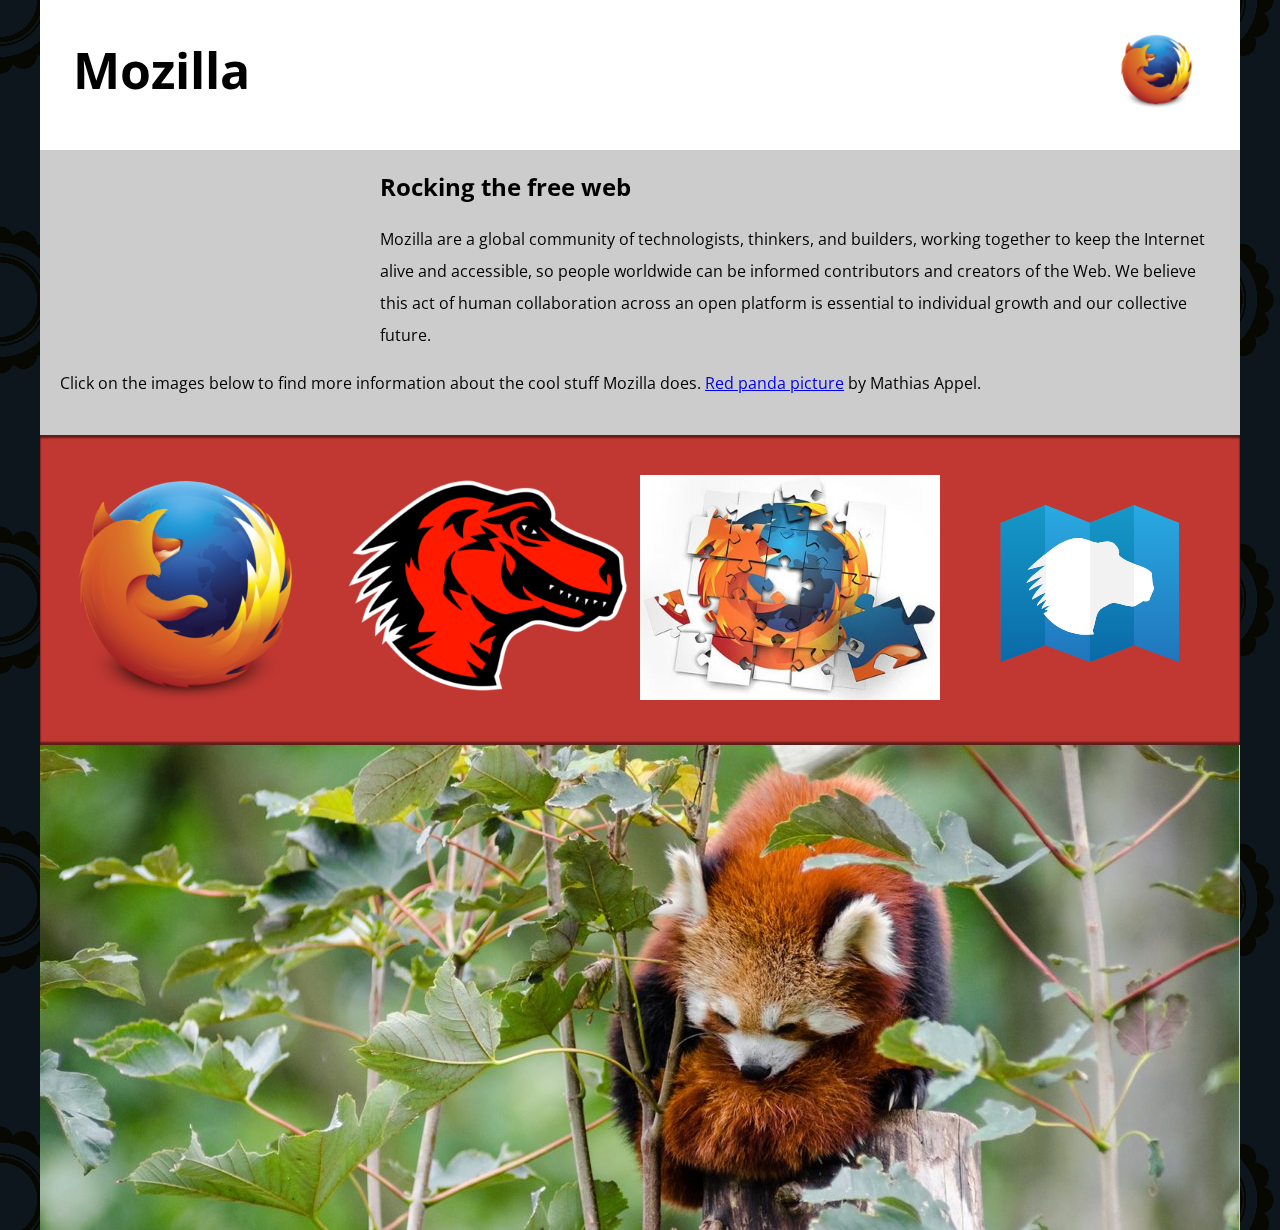
<file: mozillasplashpage/index.html>
<!DOCTYPE html>
<html>
  <head>
    <meta charset="utf-8" />
    <meta name="viewport" content="width=device-width" />
    <title>Mozilla splash page</title>
    <link
      href="https://fonts.googleapis.com/css?family=Open+Sans:400,700"
      rel="stylesheet"
      type="text/css"
    />
    <style>
      /* header and body setup */

      html {
        font-family: "Open Sans", sans-serif;
        background: url(pattern.png);
      }

      body {
        width: 100%;
        max-width: 1200px;
        margin: 0 auto;
        background-color: white;
        position: relative;
      }

      /* Header styling */

      header {
        height: 150px;
      }

      header img {
        width: 100px;
        position: absolute;
        right: 32.5px;
        top: 32.5px;
      }

      h1 {
        font-size: 50px;
        line-height: 140px;
        margin: 0 0 0 32.5px;
      }

      /* main section and video styling */

      main {
        background: #ccc;
      }

      article {
        padding: 20px;
      }

      h2 {
        margin-top: 0;
      }

      p {
        line-height: 2;
      }

      iframe {
        float: left;
        margin: 0 20px 20px 0;
        max-width: 100%;
      }

      /* further info links */

      .further-info {
        clear: left;
        padding: 40px 0;
        background: #c13832;
        box-shadow: inset 0 3px 2px rgba(0, 0, 0, 0.5),
          inset 0 -3px 2px rgba(0, 0, 0, 0.5);
      }

      .further-info a {
        width: 25%;
        display: block;
        float: left;
      }

      .further-info img {
        max-width: 100%;
      }

      .clearfix {
        clear: both;
      }

      /* Red panda image */

      .red-panda img {
        display: block;
        max-width: 100%;
      }
    </style>
  </head>
  <body>
    <header>
      <h1>Mozilla</h1>
      <!-- insert <img> element, link to the small
          version of the Firefox logo -->
      <img src="firefoxlogo120.png" alt="Firefox Logo" />
    </header>

    <main>
      <article>
        <!-- insert iframe from youtube -->
       <iframe src="https://www.youtube.com/watch?v=ojcNcvb1olg" frameborder="0"></iframe>

        <h2>Rocking the free web</h2>

        <p>
          Mozilla are a global community of technologists, thinkers, and
          builders, working together to keep the Internet alive and accessible,
          so people worldwide can be informed contributors and creators of the
          Web. We believe this act of human collaboration across an open
          platform is essential to individual growth and our collective future.
        </p>
     
        <p>
          Click on the images below to find more information about the cool
          stuff Mozilla does.
          <a href="https://www.flickr.com/photos/mathiasappel/21675551065/"
            >Red panda picture</a
          >
          by Mathias Appel.
        </p>
      </article>

      <div class="further-info">
        <!-- insert images with srcsets and sizes -->
        <a href="https://www.mozilla.org/en-US/firefox/new/">
          <img
            src="firefoxlogo400.png"
            alt="Firefox Logo"
            srcset="firefoxlogo400.png 400w, firefoxlogo120.png 120w"
            sizes="(max-width:500px) 120px, 400px"
          />
        </a>
        <a href="https://www.mozilla.org/">
          <img 
          src="mozilla-dinosaur-head400.png"
            alt="Mozilla Logo"
            srcset="mozilla-dinosaur-head400.png 400w, mozilla-dinosaur-head120.png 120w"
            sizes="(max-width:500px) 120px, 400px"
            />
        </a>
        <a href="https://addons.mozilla.org/">
          <img 
          src="firefox-addons400.jpg"
            alt="Addons Logo"
            srcset="firefox-addons400.jpg 400w, firefox-addons120.jpg 120w"
            sizes="(max-width:500px) 120px, 400px"
          />
        </a>
        <a href="https://developer.mozilla.org/en-US/">
          <img 
          src="mdn.svg"
            alt="MDN Logo"
          />
        </a>
        <div class="clearfix"></div>
      </div>

      <div class="red-panda">
        <!-- insert picture element -->
        <picture>
          <source media="(max-width: 600px)" srcset="red-panda600.jpg"><img src="red-panda1200.jpg" alt="Red Panda Image"></picture>
      </div>
    </main>
  </body>
</html>
</file>
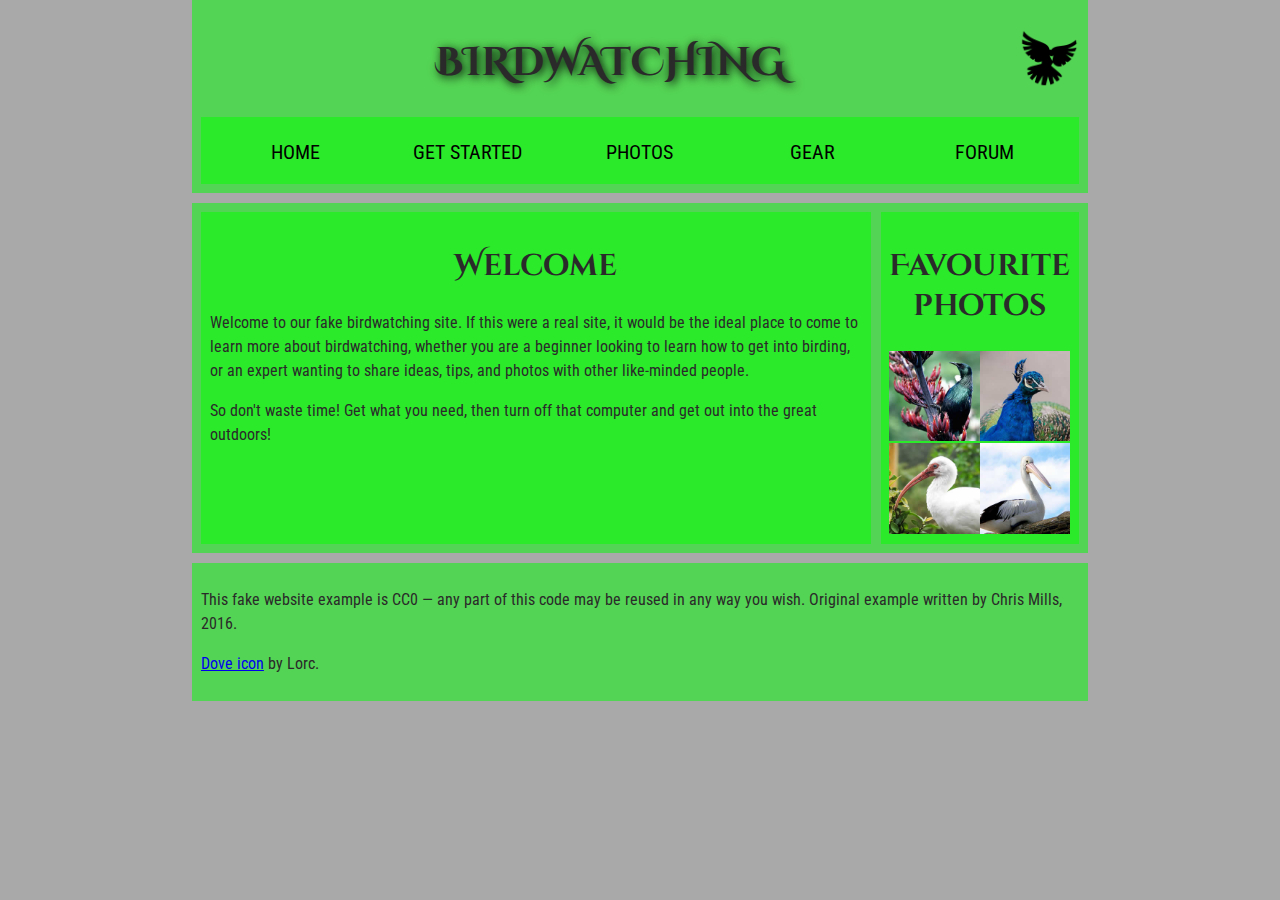
<file: Structuring/index.html>
<!DOCTYPE html>
<html lang="en">
  <head>
    <meta charset="utf-8" />
    <title>Birdwatching</title>
    <link
      href="https://fonts.googleapis.com/css?family=Roboto+Condensed:300%7CCinzel+Decorative:700"
      rel="stylesheet"
    />
     <link rel="stylesheet" href="style.css">

    <!--[if lt IE 9]>
      <script src="https://cdnjs.cloudflare.com/ajax/libs/html5shiv/3.7.3/html5shiv.js"></script>
    <![endif]-->
  </head>

  <body>
   <header>
      <h1>Birdwatching</h1>
      <img src="dove.png" alt="a simple dove logo" />
   

      <nav>
        <ul>
          <li><span>Home</span></li>
          <li><a href="#">Get started</a></li>
          <li><a href="#">Photos</a></li>
          <li><a href="#">Gear</a></li>
          <li><a href="#">Forum</a></li>
        </ul>
      </nav>
    </header>
<main>
  <section>
    <h2>Welcome</h2>
    <p>
      Welcome to our fake birdwatching site. If this were a real site, it would
      be the ideal place to come to learn more about birdwatching, whether you
      are a beginner looking to learn how to get into birding, or an expert
      wanting to share ideas, tips, and photos with other like-minded people.
    </p>

    <p>
      So don't waste time! Get what you need, then turn off that computer and
      get out into the great outdoors!
    </p>
  </section>
  
  <aside>
    <h2>Favourite photos</h2>

    <a href="favorite-1.jpg"
      ><img
        src="favorite-1_th.jpg"
        alt="Small black bird, black claws, long black slender beak, links to larger version of the image"
    /></a>
    <a href="favorite-2.jpg"
      ><img
        src="favorite-2_th.jpg"
        alt="Top half of a pretty bird with bright blue plumage on neck, light colored beak, blue headdress, links to larger version of the image"
    /></a>
    <a href="favorite-3.jpg"
      ><img
        src="favorite-3_th.jpg"
        alt="Top half of a large bird with white plumage, very long curved narrow light colored break, links to larger version of the image"
    /></a>
    <a href="favorite-4.jpg"
      ><img
        src="favorite-4_th.jpg"
        alt="Large bird, mostly white plumage with black plumage on back and rear, long straight white beak, links to larger version of the image"
    /></a>
  </aside>
</main>
<footer>
    <p>
      This fake website example is CC0 — any part of this code may be reused in
      any way you wish. Original example written by Chris Mills, 2016.
    </p>

    <p>
      <a href="http://game-icons.net/lorc/originals/dove.html">Dove icon</a> by
      Lorc.
    </p>
  </footer>
  </body>
</html>
</file>
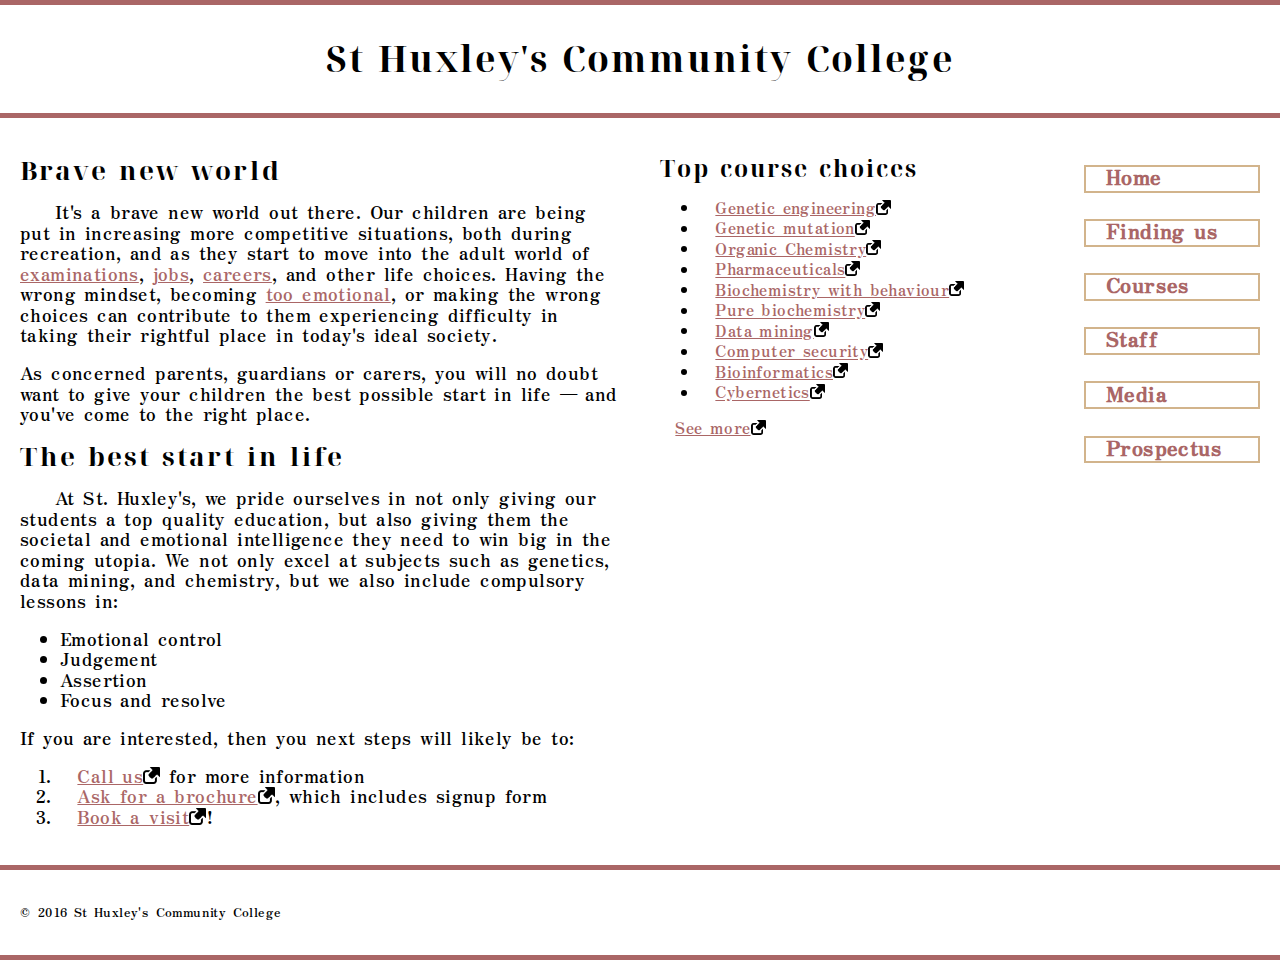
<file: CSS/community-school-homepage/index.html>
<!DOCTYPE html>
<html>

<head>
    <meta charset="utf-8">
    <title>St Huxley's Community College</title>
    <link href="style.css" type="text/css" rel="stylesheet">
    <link rel="preconnect" href="https://fonts.googleapis.com">
    <link rel="preconnect" href="https://fonts.gstatic.com" crossorigin>
    <link href="https://fonts.googleapis.com/css2?family=Noto+Serif+Display:ital@1&display=swap" rel="stylesheet">
</head>

<body>

    <header>
        <h1>St Huxley's Community College</h1>
    </header>

    <section>
        <h2>Brave new world</h2>

        <p>It's a brave new world out there. Our children are being put in increasing more competitive situations, both
            during recreation, and as they start to move into the adult world of <a
                href="https://en.wikipedia.org/wiki/Examination">examinations</a>, <a
                href="https://en.wikipedia.org/wiki/Jobs">jobs</a>, <a
                href="https://en.wikipedia.org/wiki/Career">careers</a>, and other life choices. Having the wrong
            mindset, becoming <a href="https://en.wikipedia.org/wiki/Emotion">too emotional</a>, or making the wrong
            choices can contribute to them experiencing difficulty in taking their rightful place in today's ideal
            society.</p>

        <p>As concerned parents, guardians or carers, you will no doubt want to give your children the best possible
            start in life — and you've come to the right place.</p>

        <h2>The best start in life</h2>

        <p>At St. Huxley's, we pride ourselves in not only giving our students a top quality education, but also giving
            them the societal and emotional intelligence they need to win big in the coming utopia. We not only excel at
            subjects such as genetics, data mining, and chemistry, but we also include compulsory lessons in:</p>

        <ul>
            <li>Emotional control</li>
            <li>Judgement</li>
            <li>Assertion</li>
            <li>Focus and resolve</li>
        </ul>

        <p>If you are interested, then you next steps will likely be to:</p>

        <ol>
            <li><a href="#">Call us</a> for more information</li>
            <li><a href="#">Ask for a brochure</a>, which includes signup form</li>
            <li><a href="#">Book a visit</a>!</li>
        </ol>
    </section>

    <aside>

        <h2>Top course choices</h2>

        <ul>
            <li><a href="#">Genetic engineering</a></li>
            <li><a href="#">Genetic mutation</a></li>
            <li><a href="#">Organic Chemistry</a></li>
            <li><a href="#">Pharmaceuticals</a></li>
            <li><a href="#">Biochemistry with behaviour</a></li>
            <li><a href="#">Pure biochemistry</a></li>
            <li><a href="#">Data mining</a></li>
            <li><a href="#">Computer security</a></li>
            <li><a href="#">Bioinformatics</a></li>
            <li><a href="#">Cybernetics</a></li>
        </ul>

        <p><a href="#">See more</a></p>

    </aside>

    <nav>

        <ul>
            <li><a class="nobg" href="#">Home</a></li>
            <li><a class="nobg" href="#">Finding us</a></li>
            <li><a class="nobg" href="#">Courses</a></li>
            <li><a class="nobg" href="#">Staff</a></li>
            <li><a class="nobg" href="#">Media</a></li>
            <li><a class="nobg" href="#">Prospectus</a></li>
        </ul>

    </nav>

    <footer>

        <p>&copy; 2016 St Huxley's Community College</p>

    </footer>

</body>

</html>
</file>
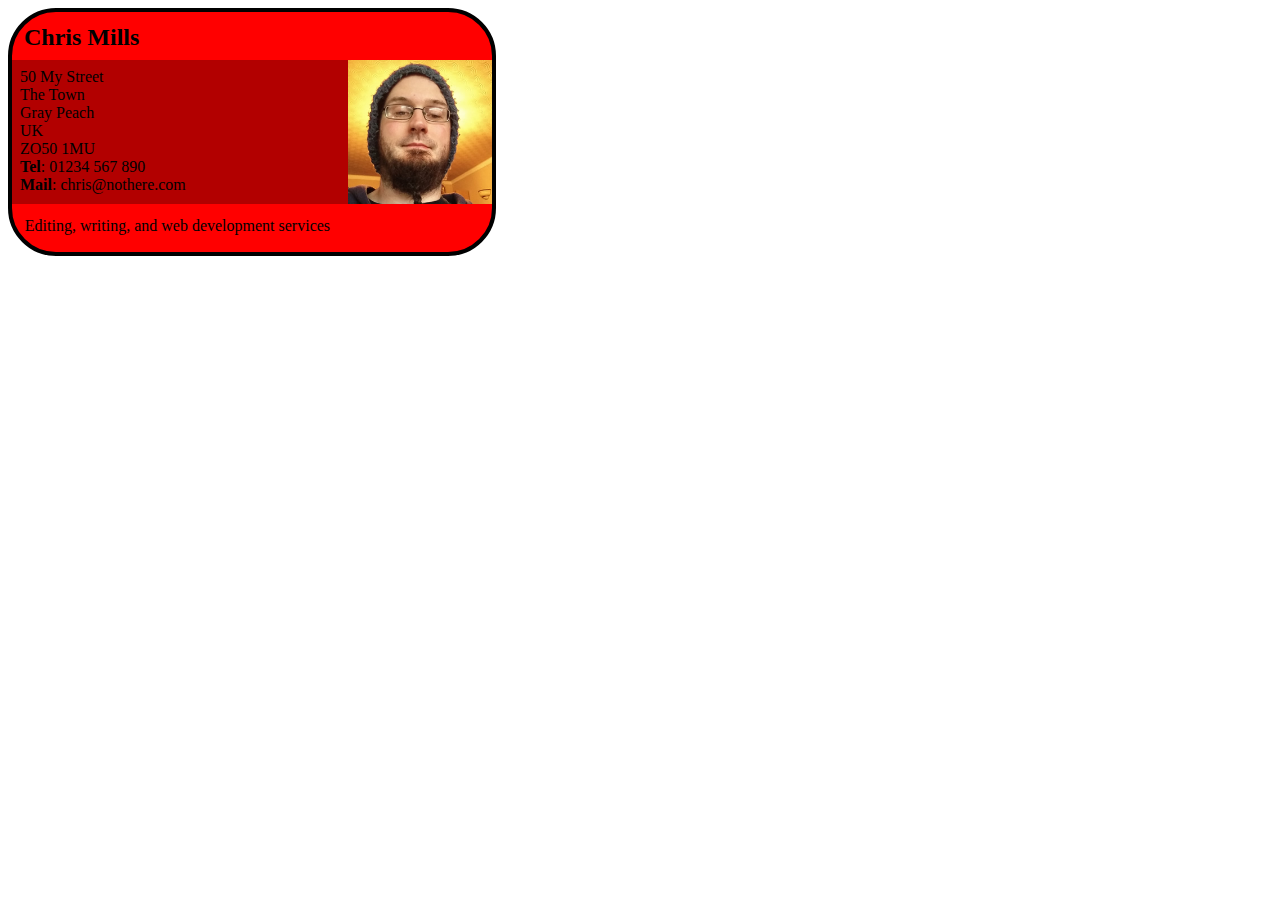
<file: CSS/Fundamental-CSS-Comprehension/index.html>
<!DOCTYPE html>
<html>

<head>
    <meta charset="utf-8">
    <title>Fundamental CSS comprehension</title>
    <link rel="stylesheet" href="style.css">
</head>

<body>

    <section class="card">
        <header>
            <h2>Chris Mills</h2>
        </header>
        <article>
            <img src="chris.jpg" alt="A picture of Chris - a man with glasses, a beard, and a silly wooly hat">
            <p>50 My Street</br>
                The Town<br>
                Gray Peach<br>
                UK<br>
                ZO50 1MU<br>
                <strong>Tel</strong>: 01234 567 890<br>
                <strong>Mail</strong>: chris@nothere.com
            </p>
        </article>
        <footer>
            <p>Editing, writing, and web development services</p>
        </footer>
    </section>

</body>

</html>
</file>
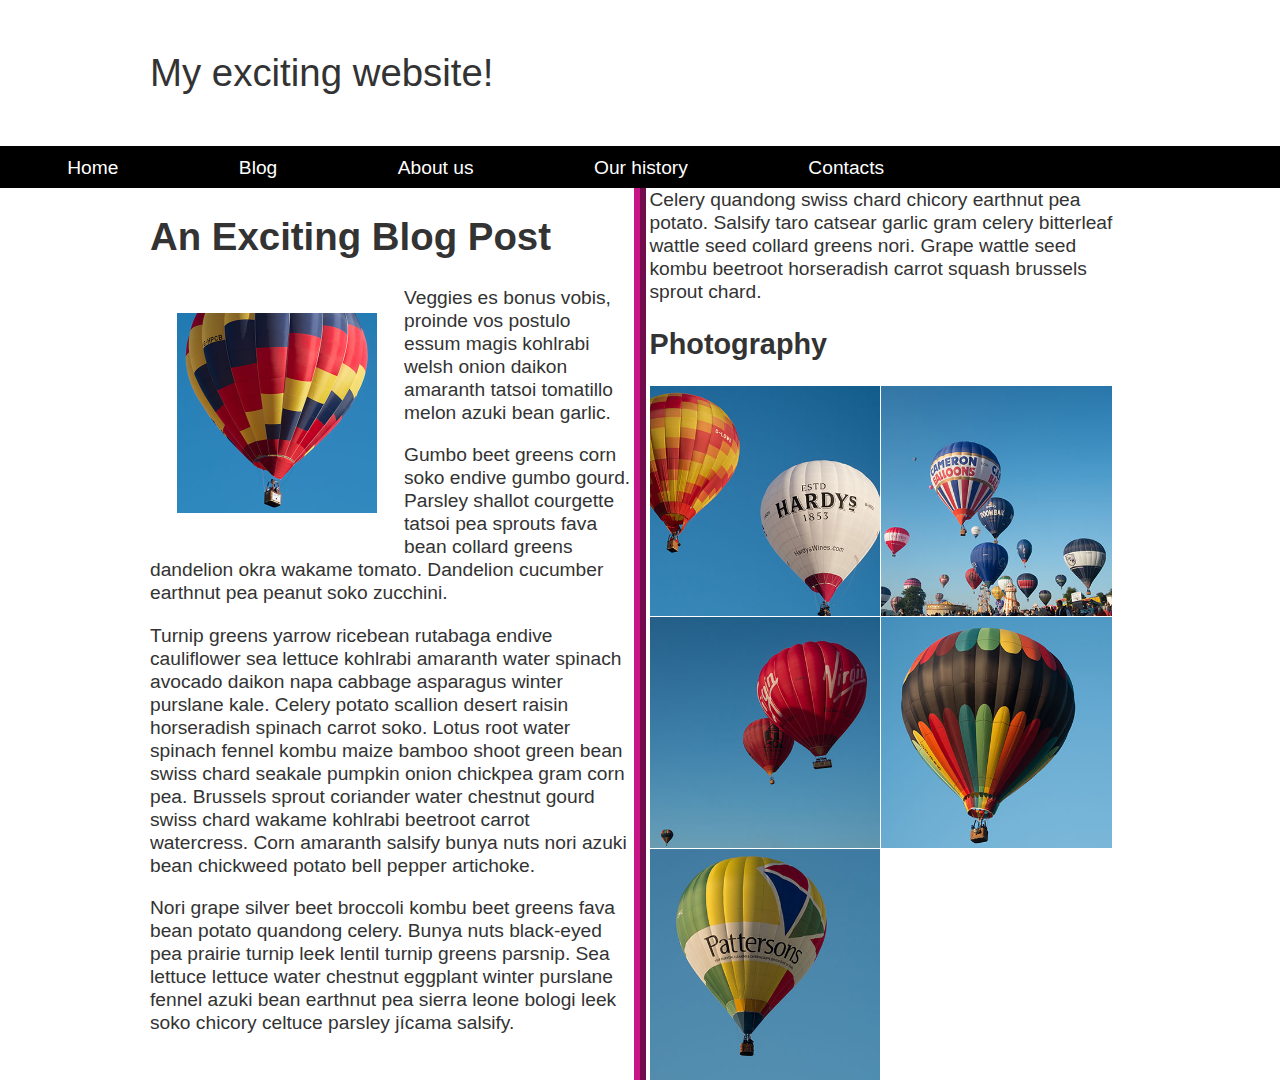
<file: css/fundamental-layout-comprehension/index.html>
<!DOCTYPE html>
<html>

<head>
  <meta charset="utf-8">
  <meta name="viewport" content="width=device-width, initial-scale=1">
  <title>Layout Task</title>
  <link href="styles.css" rel="stylesheet" type="text/css">
</head>

<body>

  <div class="logo">
    My exciting website!
  </div>

  <nav>
    <ul>
      <li>
        <a href="">Home</a>
      </li>
      <li>
        <a href="">Blog</a>
      </li>
      <li>
        <a href="">About us</a>
      </li>
      <li>
        <a href="">Our history</a>
      </li>
      <li>
        <a href="">Contacts</a>
      </li>
    </ul>
  </nav>

  <main class="grid">
    <article>
      <h1>
        An Exciting Blog Post
      </h1>
      <img src="images/balloon-sq6.jpg" alt="placeholder" class="feature">
      <p>Veggies es bonus vobis, proinde vos postulo essum magis kohlrabi welsh onion daikon amaranth tatsoi tomatillo melon
        azuki bean garlic.</p>

      <p>Gumbo beet greens corn soko endive gumbo gourd. Parsley shallot courgette tatsoi pea sprouts fava bean collard greens
        dandelion okra wakame tomato. Dandelion cucumber earthnut pea peanut soko zucchini.</p>

      <p>Turnip greens yarrow ricebean rutabaga endive cauliflower sea lettuce kohlrabi amaranth water spinach avocado daikon
        napa cabbage asparagus winter purslane kale. Celery potato scallion desert raisin horseradish spinach carrot soko.
        Lotus root water spinach fennel kombu maize bamboo shoot green bean swiss chard seakale pumpkin onion chickpea gram
        corn pea. Brussels sprout coriander water chestnut gourd swiss chard wakame kohlrabi beetroot carrot watercress.
        Corn amaranth salsify bunya nuts nori azuki bean chickweed potato bell pepper artichoke.</p>

      <p>Nori grape silver beet broccoli kombu beet greens fava bean potato quandong celery. Bunya nuts black-eyed pea prairie
        turnip leek lentil turnip greens parsnip. Sea lettuce lettuce water chestnut eggplant winter purslane fennel azuki
        bean earthnut pea sierra leone bologi leek soko chicory celtuce parsley jícama salsify.</p>

      <p>Celery quandong swiss chard chicory earthnut pea potato. Salsify taro catsear garlic gram celery bitterleaf wattle
        seed collard greens nori. Grape wattle seed kombu beetroot horseradish carrot squash brussels sprout chard.</p>

    </article>

    <aside>
      <h2>
        Photography
      </h2>
      <ul class="photos">
        <li>
          <img src="images/balloon-sq1.jpg" alt="placeholder">
        </li>
        <li>
          <img src="images/balloon-sq2.jpg" alt="placeholder">
        </li>
        <li>
          <img src="images/balloon-sq3.jpg" alt="placeholder">
        </li>
        <li>
          <img src="images/balloon-sq4.jpg" alt="placeholder">
        </li>
        <li>
          <img src="images/balloon-sq5.jpg" alt="placeholder">
        </li>
      </ul>

    </aside>
  </main>

</body>

</html>
</file>
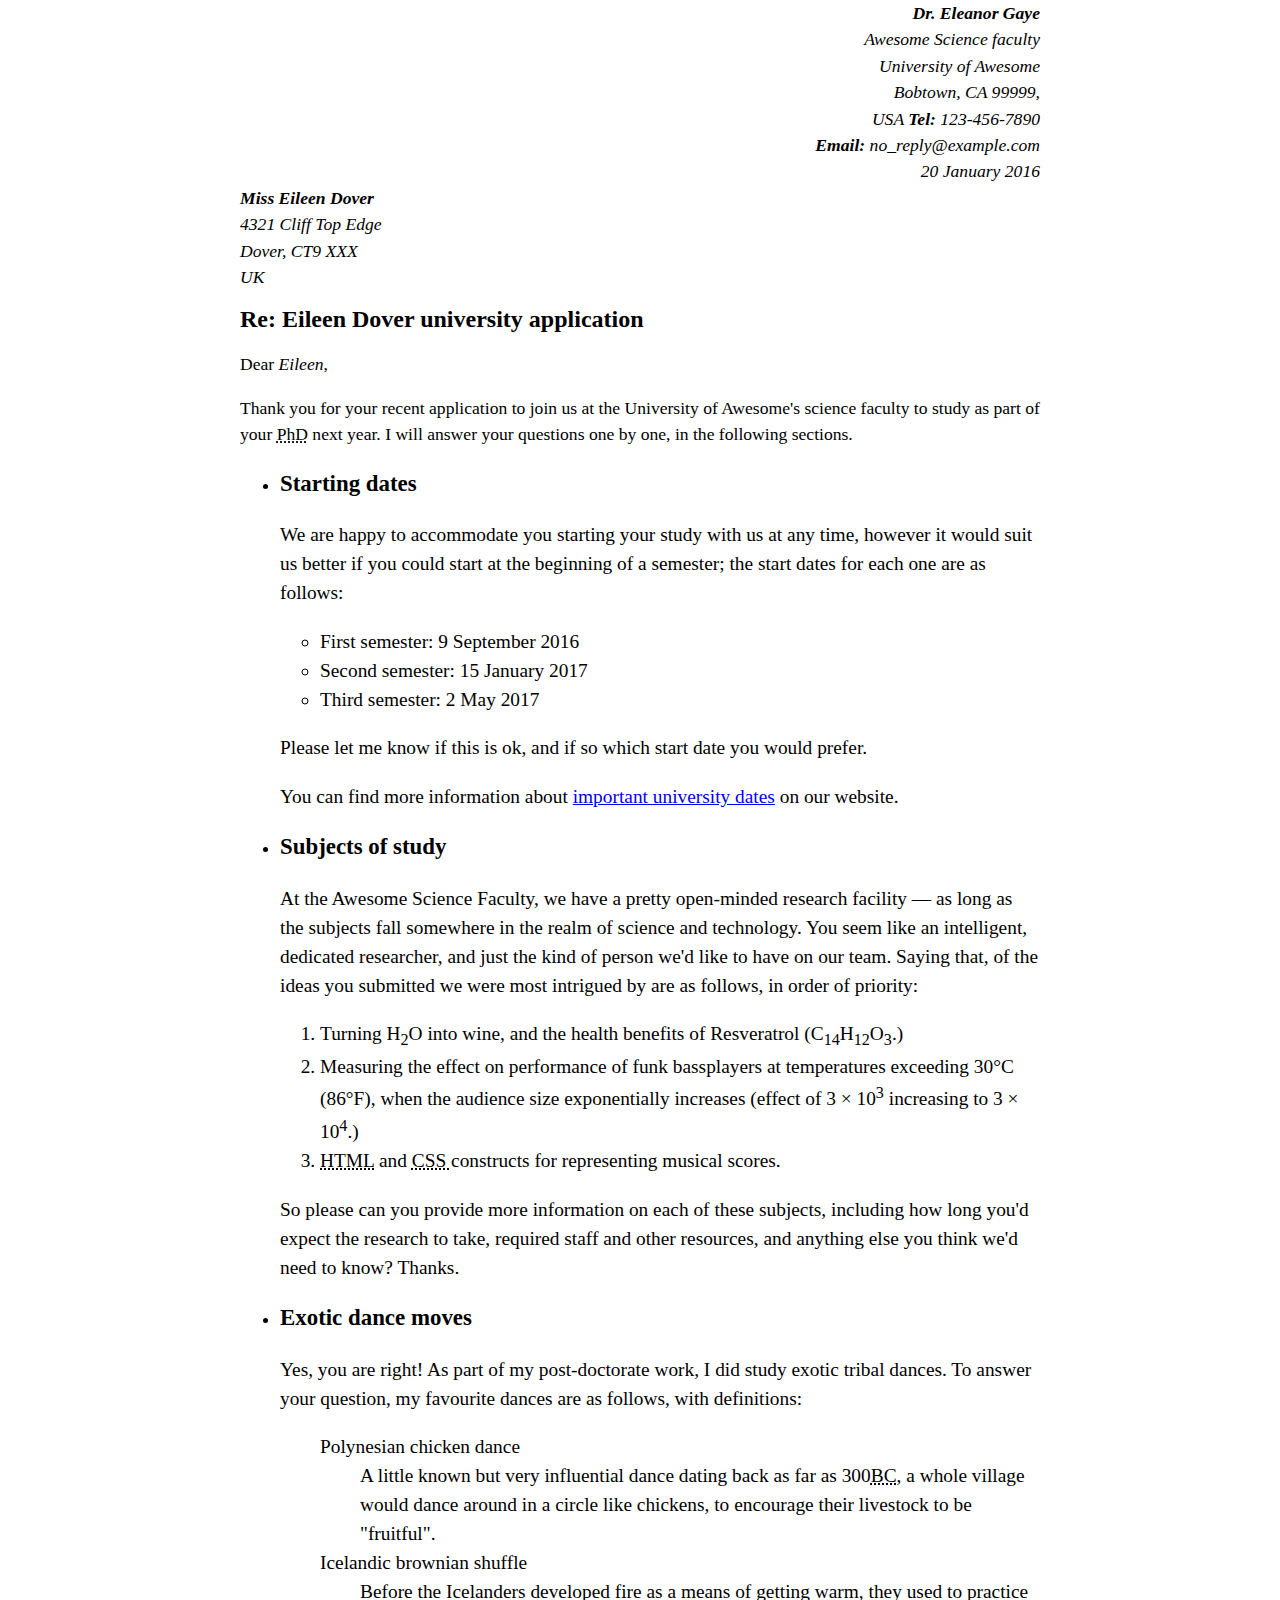
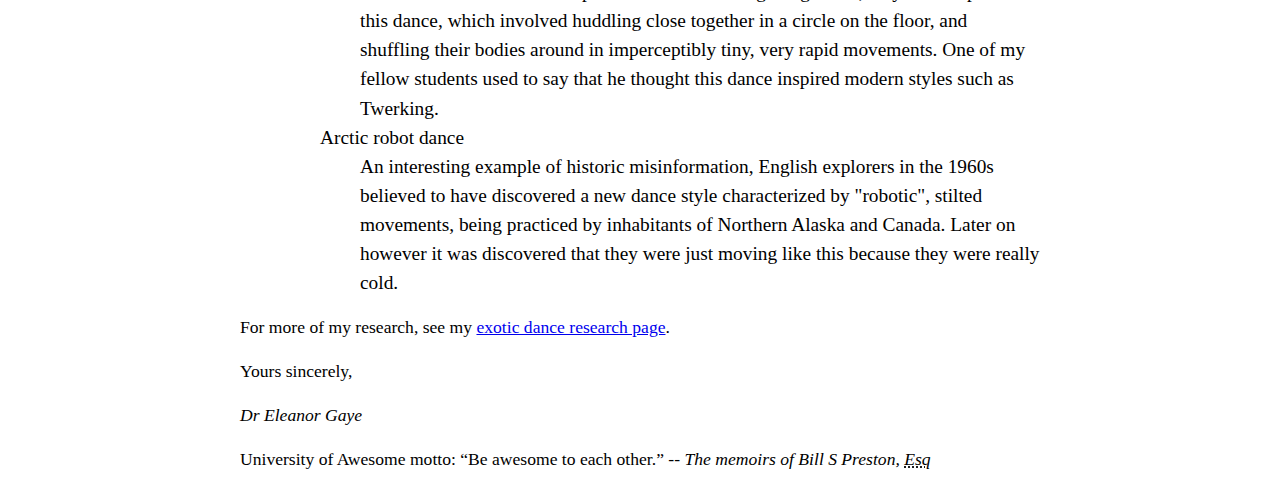
<file: letter.html>
<!DOCTYPE html>
<html lang="en">
  <head>
    <meta charset="UTF-8" />
    <meta http-equiv="X-UA-Compatible" content="IE=edge" />
    <meta name="viewport" content="width=device-width, initial-scale=1.0" />
    <meta name="author" content="Dr. Eleanor Gaye" />
    <title>Document</title>
    <link rel="stylesheet" href="letter.css" />
  </head>
  <body>
    <address class="sender-column">
      <strong> Dr. Eleanor Gaye </strong> <br />
      Awesome Science faculty <br />
      University of Awesome <br />
      Bobtown, CA 99999, <br />
      USA
      <strong> Tel:</strong> 123-456-7890 <br />
      <strong> Email:</strong> no_reply@example.com
      <br />
      20 January 2016
    </address>

    <address>
      <strong>Miss Eileen Dover </strong> <br />
      4321 Cliff Top Edge <br />
      Dover, CT9 XXX <br />
      UK
    </address>

    <h1>Re: Eileen Dover university application</h1>

    <p>Dear <em>Eileen</em>,</p>
    <p>
      Thank you for your recent application to join us at the University of
      Awesome's science faculty to study as part of your
      <abbr title=""> PhD</abbr> next year. I will answer your questions one by
      one, in the following sections.
    </p>
    <ul>
      <li><h2>Starting dates</h2></li>

      <p>
        We are happy to accommodate you starting your study with us at any time,
        however it would suit us better if you could start at the beginning of a
        semester; the start dates for each one are as follows:
      </p>
      <ul>
        <li>
          First semester: <time datetime="2016-09-09">9 September 2016</time>
        </li>
        <li>
          Second semester: <time datetime="2017-01-15">15 January 2017</time>
        </li>
        <li>Third semester: <time datetime="2017-05-02">2 May 2017</time></li>
      </ul>
      <p>
        Please let me know if this is ok, and if so which start date you would
        prefer.
      </p>
      <p>
        You can find more information about
        <a href="http://example.com" title="website"
          >important university dates</a
        >
        on our website.
      </p>

      <li><h2>Subjects of study</h2></li>

      <p>
        At the Awesome Science Faculty, we have a pretty open-minded research
        facility — as long as the subjects fall somewhere in the realm of
        science and technology. You seem like an intelligent, dedicated
        researcher, and just the kind of person we'd like to have on our team.
        Saying that, of the ideas you submitted we were most intrigued by are as
        follows, in order of priority:
      </p>
      <ol>
        <li>
          Turning H<sub>2</sub>O into wine, and the health benefits of
          Resveratrol (C<sub>14</sub>H<sub>12</sub>O<sub>3</sub>.)
        </li>
        <li>
          Measuring the effect on performance of funk bassplayers at
          temperatures exceeding 30°C (86°F), when the audience size
          exponentially increases (effect of 3 × 10<sup>3</sup> increasing to 3
          × 10<sup>4</sup>.)
        </li>
        <li>
          <abbr title=""> HTML</abbr> and <abbr title=""> CSS </abbr> constructs
          for representing musical scores.
        </li>
      </ol>
      <p>
        So please can you provide more information on each of these subjects,
        including how long you'd expect the research to take, required staff and
        other resources, and anything else you think we'd need to know? Thanks.
      </p>

      <li><h2>Exotic dance moves</h2></li>

      <p>
        Yes, you are right! As part of my post-doctorate work, I did study
        exotic tribal dances. To answer your question, my favourite dances are
        as follows, with definitions:
      </p>
      <ul>
        <dt>Polynesian chicken dance</dt>
        <dd>
          A little known but very influential dance dating back as far as
          300<abbr title="">BC</abbr>, a whole village would dance around in a
          circle like chickens, to encourage their livestock to be "fruitful".
        </dd>
        <dt>Icelandic brownian shuffle</dt>
        <dd>
          Before the Icelanders developed fire as a means of getting warm, they
          used to practice this dance, which involved huddling close together in
          a circle on the floor, and shuffling their bodies around in
          imperceptibly tiny, very rapid movements. One of my fellow students
          used to say that he thought this dance inspired modern styles such as
          Twerking.
        </dd>
        <dt>Arctic robot dance</dt>
        <dd>
          An interesting example of historic misinformation, English explorers
          in the 1960s believed to have discovered a new dance style
          characterized by "robotic", stilted movements, being practiced by
          inhabitants of Northern Alaska and Canada. Later on however it was
          discovered that they were just moving like this because they were
          really cold.
        </dd>
      </ul>
    </ul>
    <p>
      For more of my research, see my
      <a href="http://example.com"> exotic dance research page</a>.
    </p>

    <p>Yours sincerely,</p>
    <p><em>Dr Eleanor Gaye</em></p>

    <p>
      University of Awesome motto: <q>Be awesome to each other.</q> --
      <cite> The memoirs of Bill S Preston, <abbr title=""> Esq</abbr></cite>
    </p>
  </body>
</html>
</file>
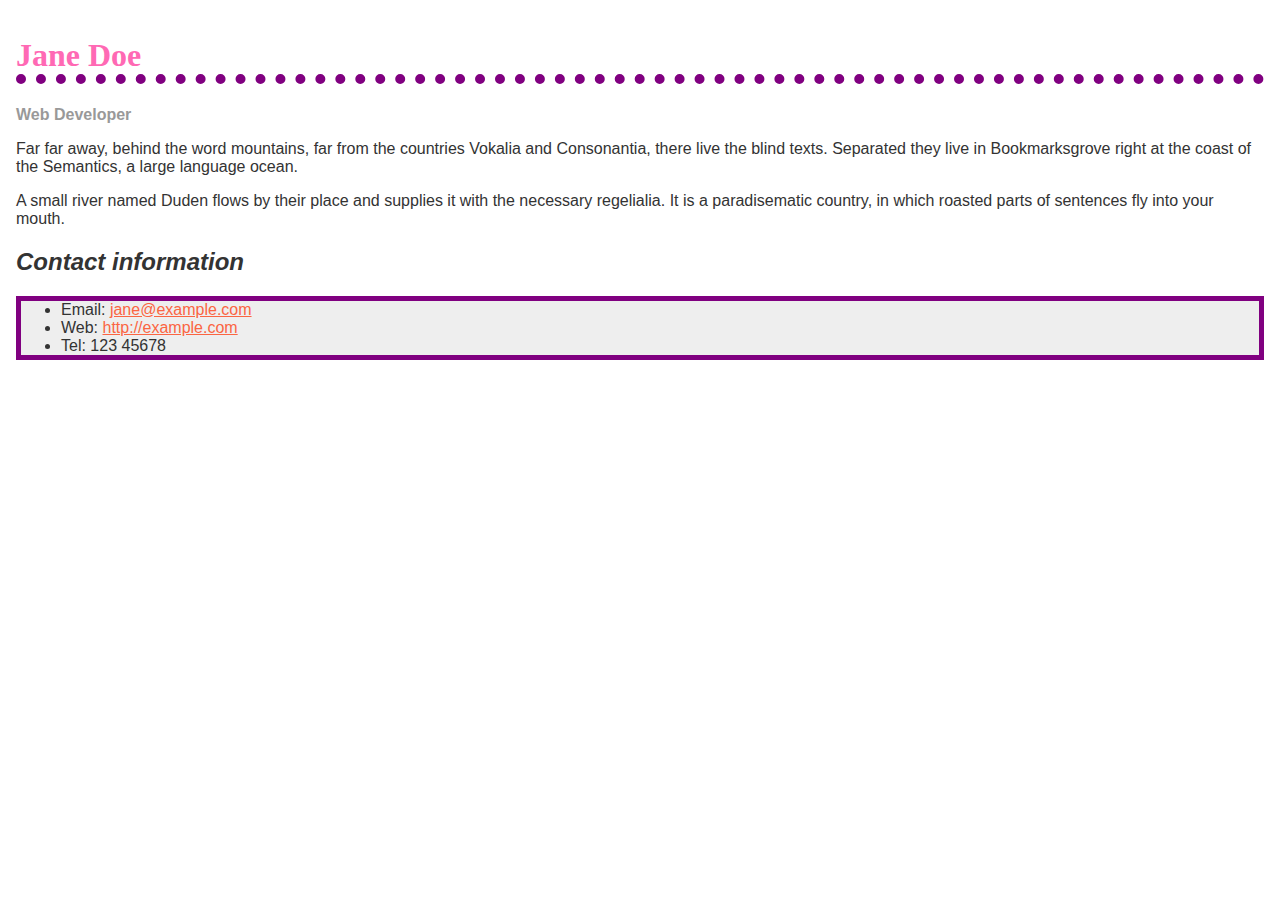
<file: CSS/first-css.html>
<!doctype html>
<html lang="en">

<head>
  <meta charset="utf-8">
  <title>Formatting a biography</title>
  <style>
    body {
      background-color: #fff;
      color: #333;
      font-family: Arial, Helvetica, sans-serif;
      padding: 1em;
      margin: 0;
    }

    h1 {
      color: hotpink;
      font-size: 2em;
      font-family: Georgia, 'Times New Roman', Times, serif;
      border-bottom: 10px dotted purple;
    }

    h2 {
      font-size: 1.5em;
      font-style: italic;
    }

    .job-title {
      color: #999999;
      font-weight: bold;
    }

    a:link,
    a:visited {
      color: #fb6542;
    }

    a:hover {
      text-decoration: none;
      color: green;
    }

    ul {
      background-color: #eeeeee;
      border: purple solid 5px;
    }
  </style>
</head>

<body>

  <h1>Jane Doe</h1>
  <div class="job-title">Web Developer</div>
  <p>Far far away, behind the word mountains, far from the countries Vokalia and Consonantia, there live the blind
    texts. Separated they live in Bookmarksgrove right at the coast of the Semantics, a large language ocean.</p>

  <p>A small river named Duden flows by their place and supplies it with the necessary regelialia. It is a paradisematic
    country, in which roasted parts of sentences fly into your mouth.
  </p>

  <h2>Contact information</h2>
  <ul>
    <li>Email:
      <a href="mailto:jane@example.com">jane@example.com</a>
    </li>
    <li>Web:
      <a href="http://example.com">http://example.com</a>
    </li>
    <li>Tel: 123 45678</li>
  </ul>

</body>

</html>
</file>
<file: Structuring/style.css>
/* || General setup */

html, body {
  margin: 0;
  padding: 0;
}

html {
  font-size: 10px;
  background-color: #a9a9a9;
}

body {
  width: 70%;
  min-width: 800px;
  margin: 0 auto;
}

/* || typography */

h1, h2, h3 {
  font-family: 'Cinzel Decorative', cursive;
  color: #2a2a2a;
}

p, input, li {
  font-family: 'Roboto Condensed', sans-serif;
  color: #2a2a2a;
}

h1 {
  font-size: 4rem;
  text-align: center;
  text-shadow: 2px 2px 10px black;
}

h2 {
  font-size: 3rem;
  text-align: center;
}

h3 {
  font-size: 2.2rem;
}

p, li {
  font-size: 1.6rem;
  line-height: 1.5;
}

/* || header layout */

header {
  margin-bottom: 10px;
  display: flex;
  flex-flow: row wrap;
}

body > * {
  background-color: red;
  padding: 1%;
}

main, header, nav, article, aside, footer, section {
  background-color: rgba(0,255,0,0.5);
  padding: 1%;
}

h1 {
  flex: 5;
  text-transform: uppercase;
}

header img {
  display: block;
  height: 60px;
  padding-top: 20.15px;
}

nav {
  height: 50px;
  flex: 100%;
  display: flex;
}

nav ul {
  padding: 0;
  list-style-type: none;
  flex: 2;
  display: flex;
}

nav li {
  display: inline;
  text-align: center;
  flex: 1;
}

nav a, nav span {
  display: inline-block;
  font-size: 2rem;
  height: 3rem;
  line-height: 1.7;
  text-transform: uppercase;
  text-decoration: none;
  color: black;

}

/* || main layout */

main {
  display: flex;
}

article, section {
  flex: 4;
}

aside {
  flex: 1;
  margin-left: 10px;
  padding: 1%;
}

aside a {
  display: block;
  float: left;
  width: 50%;
}

aside img {
  max-width: 100%;
}

footer {
  margin-top: 10px;
}
</file>
<file: CSS/community-school-homepage/style.css>
/* General setup */

@import url("https://fonts.googleapis.com/css2?family=Zen+Antique&display=swap");

* {
  box-sizing: border-box;
}

html {
  font-size: 0.8vw;
}

body {
  margin: 0 auto;
  min-width: 1000px;
  max-width: 1400px;
  font-family: "Zen Antique", serif;
  line-height: 2em;
  letter-spacing: 0.4px;
  word-spacing: 3px;
}

/* Layout */

section {
  float: left;
  width: 50%;
  font-size: 1.7em;
}

aside {
  float: left;
  width: 30%;
  font-size: 1.5em;
}

nav {
  float: left;
  width: 20%;
  font-size: 1.3em;
}

footer {
  clear: both;
}

header,
section,
aside,
nav,
footer {
  padding: 20px;
}

/* header and footer */

header,
footer {
  border-top: 5px solid #a66;
  border-bottom: 5px solid #a66;
}

/* WRITE YOUR CODE BELOW HERE */

header {
  text-align: center;
}

footer {
  font-size: 1.2em;
}

h1,
h2,
h3,
h4,
h5,
h6 {
  font-family: "Noto Serif Display", serif;
  letter-spacing: 2px;
}

h1 {
  font-size: 3.5em;
}

h1 + p,
h2 + p {
  text-indent: 35px;
}

a {
  color: #a66;
}

a:visited {
  color: rgba(184, 126, 3, 0.801);
}

a:focus {
  color: rgb(0, 255, 115);
  outline: none;
}

a:hover {
  color: orange;
  text-decoration: none;
}

a:active {
  color: brown;
  zoom: 1.1;
}

a[href="#"] {
  background: url("external-link-52.png") no-repeat;
  background-size: 1em 1em;
  background-position: right;
  padding: 1em;
}

nav li {
  list-style: none;
  margin: 2em 0 2em 0px;
  border: 0.2rem solid tan;
}

nav li .nobg {
  background: none;
  text-decoration: none;
  font-size: 1.5em;
  font-weight: bold;
}
</file>
<file: CSS/Fundamental-CSS-Comprehension/style.css>
.card {
  width: 30em;
  height: 15em;
  background-color: red;
  border: black 0.3em solid;
  border-radius: 3em;
}

header,
footer {
  height: 20%;
}

article {
  background-color: rgba(0, 0, 0, 0.3);
  height: 60%;
}

img {
  float: right;
  max-height: 100%;
}

h2,
p {
  margin: 0px;
}

h2 {
  padding: 0.5em;
}

footer p {
  padding: 0.8em;
}

article p {
  padding: 0.5em;
}
</file>
<file: css/fundamental-layout-comprehension/styles.css>
body {
  background-color: #fff;
  color: #333;
  margin: 0;
  font: 1.2em / 1.2 Arial, Helvetica, sans-serif;
}

img {
  max-width: 100%;
  display: block;
}

.logo {
  font-size: 200%;
  padding: 50px 20px;
  margin: 0 auto;
  max-width: 980px;
}

.grid {
  margin: 0 auto;
  padding: 0 20px;
  max-width: 980px;
}

nav {
  background-color: #000;
  padding: 0.5em;
}

nav ul {
  margin: 0;
  padding: 0;
  list-style: none;
}

nav a {
  color: #fff;
  text-decoration: none;
  padding: 0.5em 1em;
}

.photos {
  list-style: none;
  margin: 0;
  padding: 0;
}

.feature {
  width: 200px;
}

nav ul li {
  display: inline;
  padding: 0px 3vw 0px 3vw;
}

nav {
  position: sticky;
  top: 0px;
}

article img {
  float: left;
  padding: 3vmin;
}

main {
  column-count: 2;
  column-rule: 1vw ridge mediumvioletred;
}

aside ul {
  display: grid;
  grid-template-columns: 48% 48%;
  column-gap: 1px;
  row-gap: 1px;
}
</file>
<file: letter.css>
body {
    max-width: 800px;
    margin: 0 auto;
  }
  
  .sender-column {
    text-align: right;
  }
  
  h1 {
    font-size: 1.5em;
  }
  
  h2 {
    font-size: 1.3em;
  }
  
  p,ul,ol,dl,address {
    font-size: 1.1em;
  }
  
  p, li, dd, dt, address {
    line-height: 1.5;
  }
</file>
